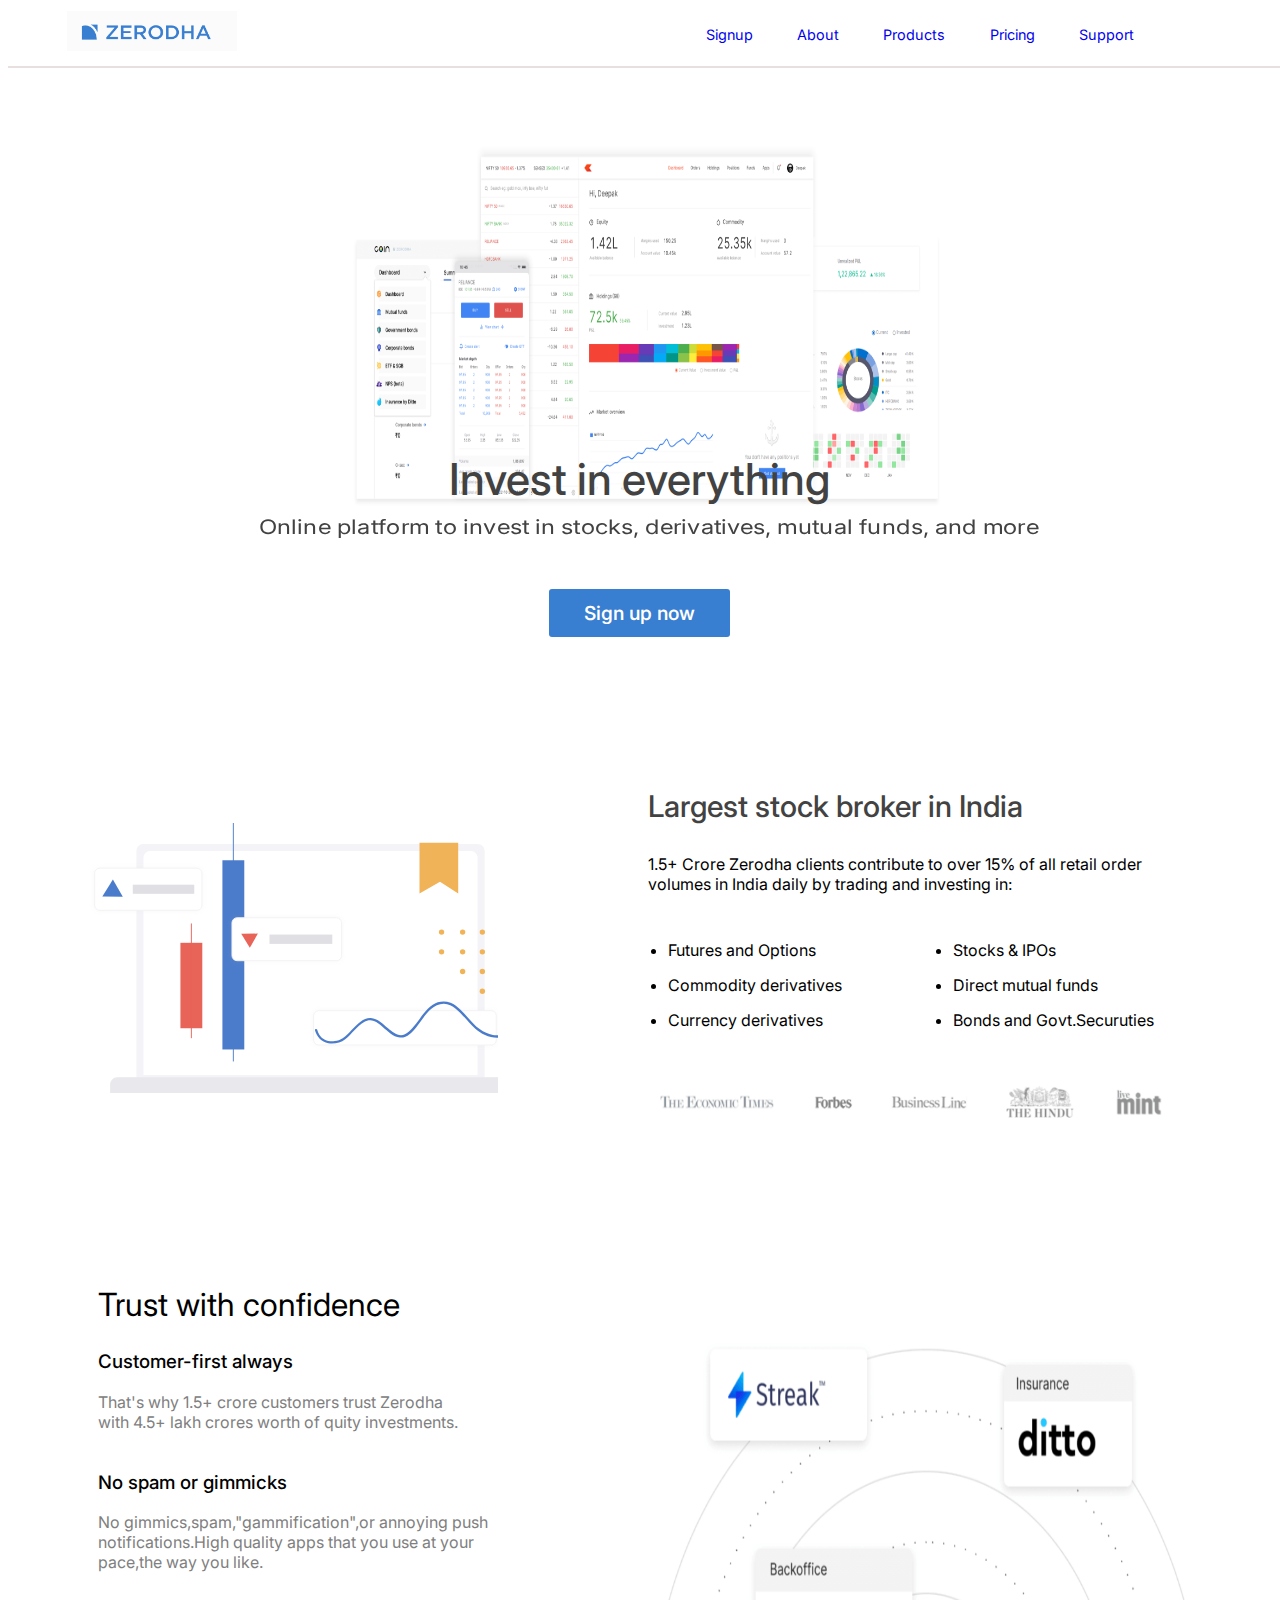
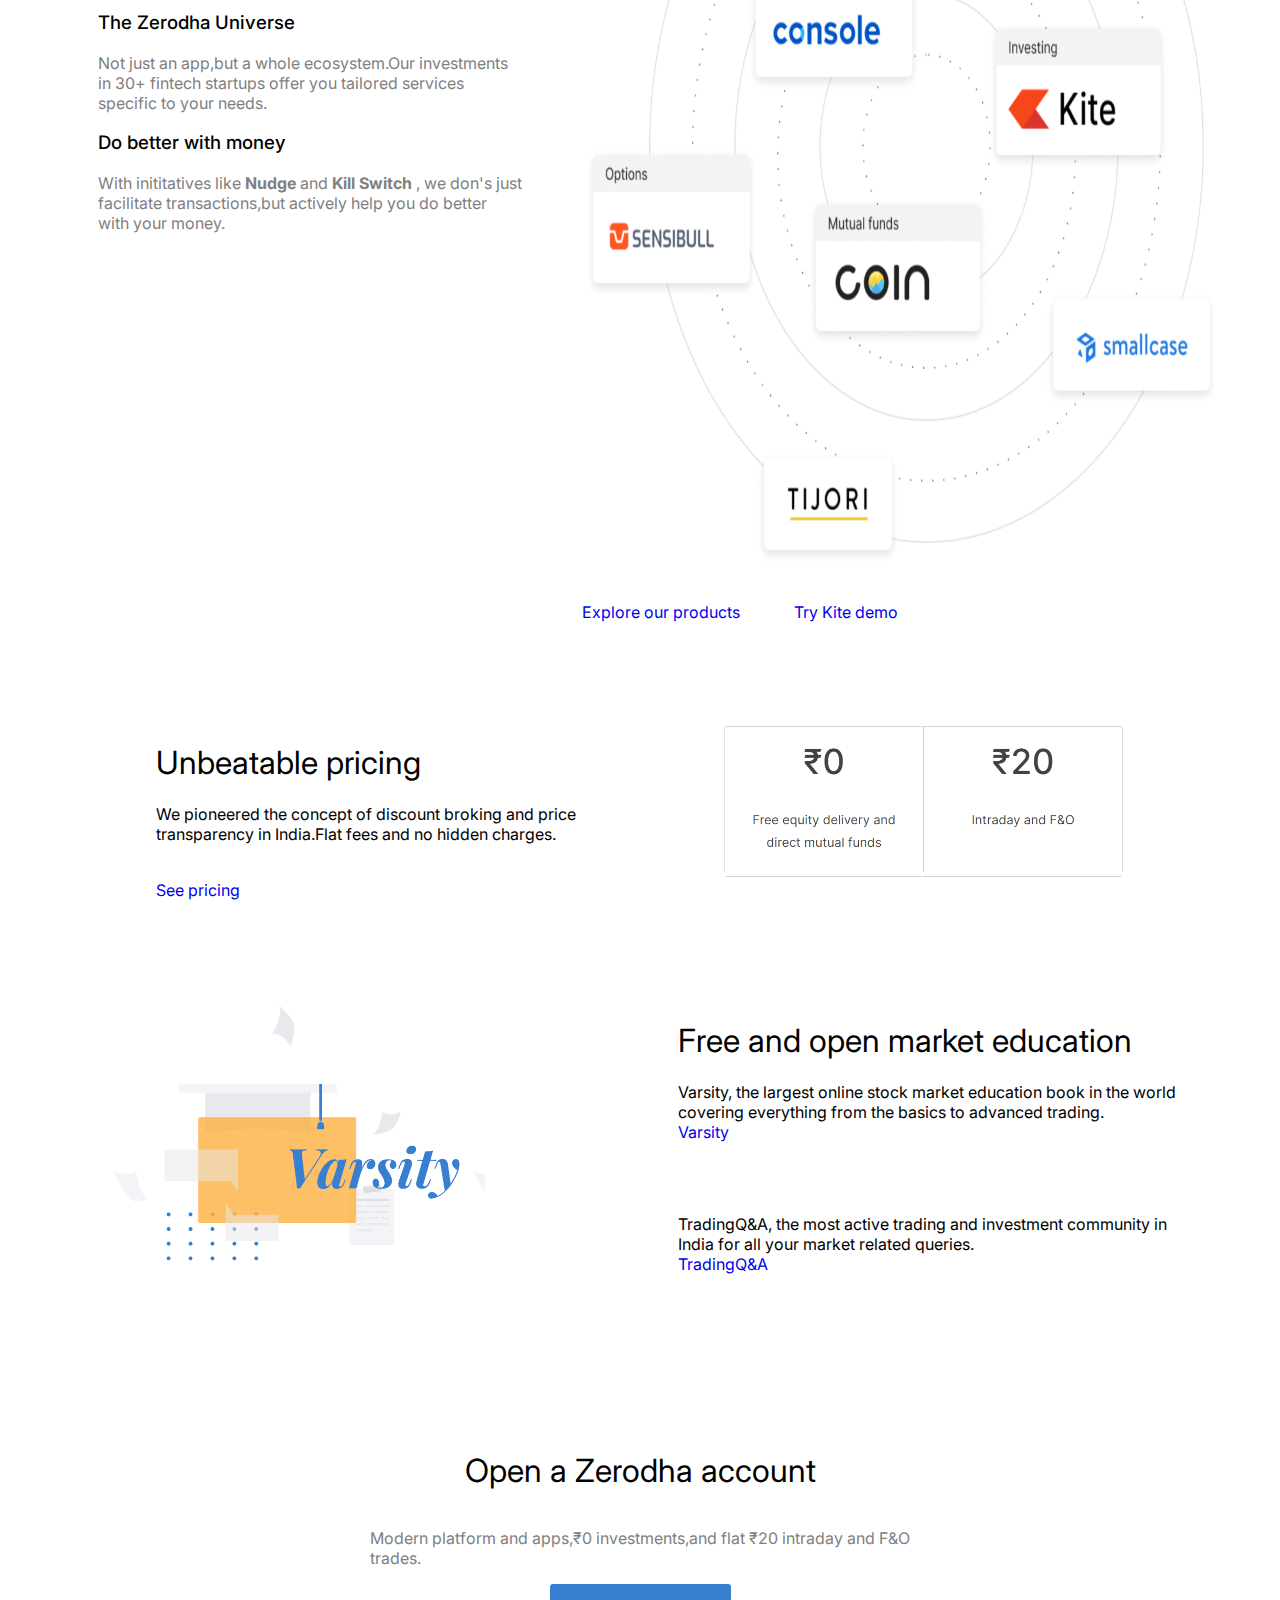
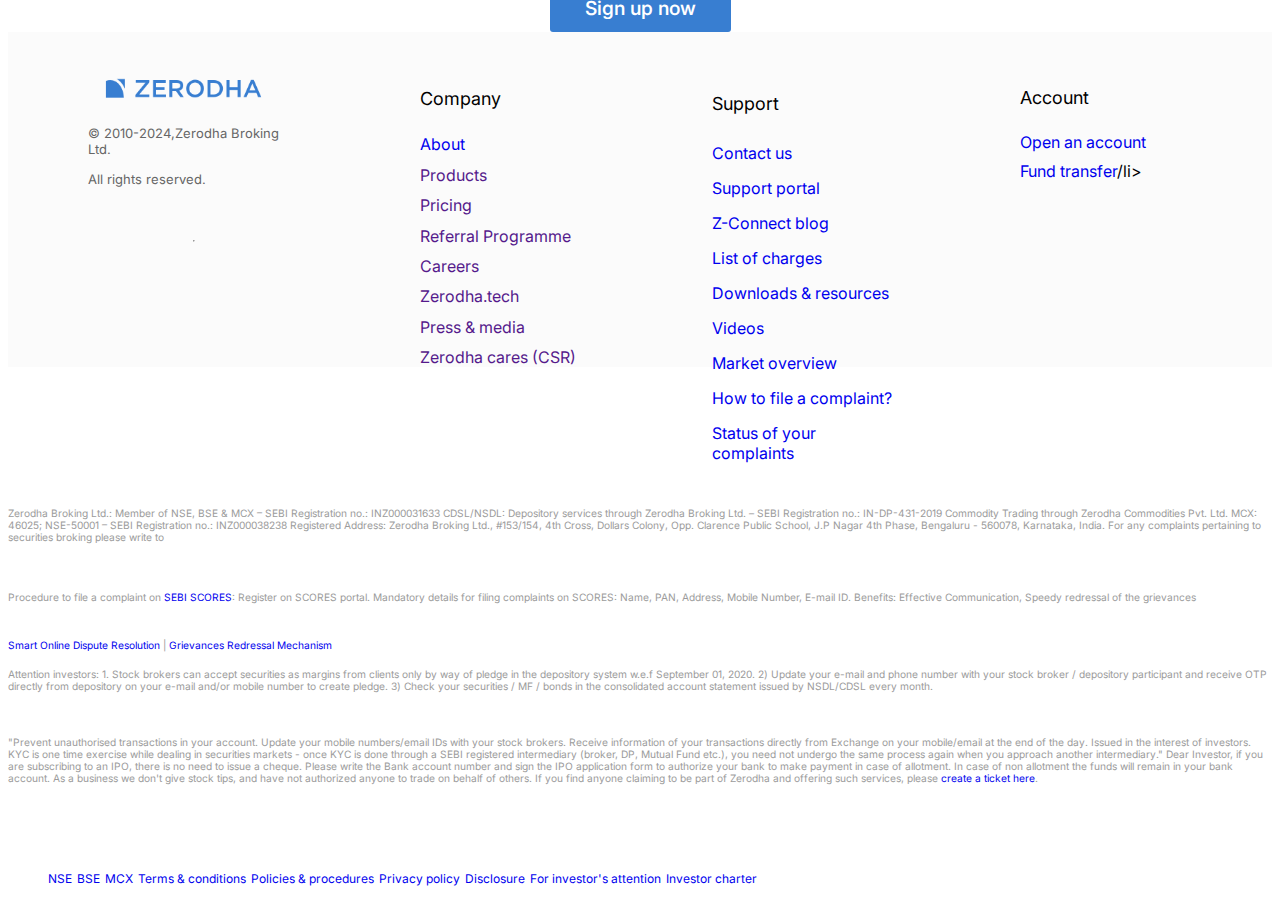
<file: index.html>
<!DOCTYPE html>
<html lang="en">
<head>
    <meta charset="UTF-8">
    <meta name="viewport" content="width=device-width, initial-scale=1.0">
    <title>Zerodha </title>
    <link rel="stylesheet" href="style.css">
    <link rel="stylesheet" href="https://cdnjs.cloudflare.com/ajax/libs/font-awesome/6.5.2/css/all.min.css" integrity="sha512-SnH5WK+bZxgPHs44uWIX+LLJAJ9/2PkPKZ5QiAj6Ta86w+fsb2TkcmfRyVX3pBnMFcV7oQPJkl9QevSCWr3W6A==" crossorigin="anonymous" referrerpolicy="no-referrer" />
    <link href="https://fonts.googleapis.com/css2?family=Inter:wght@400;700&display=swap" rel="stylesheet">
    <meta name="viewport" content="width=device-width, initial-scale=1.0">

</head>
<body>
    <div class="header" >
       <div class="headerlogo"> <img id="logo" src="/zerodhafooter.png"></div>
        <div class="options">
            <!-- <div id="Signup" ><a href="/"  >Signup</a></div>
            <div id="About"><a href="/"  >About</a></div>
            <div id="Products"><a href="/" >Products</a></div>
            <div id="Pricing"><a href="/" >Pricing</a></div>
            <div id="Support"><a href="/" >Support</a></div>
            <div id="men"><a href="/"><i class="fa-solid fa-bars"></i></a></div>
             -->
            <ul class="navbar">
                <li class="option">
                    <a href="/"  >Signup</a>
                </li>
                <li class="option">
                    <a href="/"  >About</a>
                </li>
                <li class="option">
                    <a href="/"  >Products</a>
                </li>
                <li class="option">
                    <a href="/"  >Pricing</a>
                </li>
                <li class="option">
                    <a href="/"  >Support</a>
                </li>
                <li class="option">
                    <a href="/"  ><i class="fa-solid fa-bars"></i></a>
                </li>
                
            </ul>
            
        </div>
        <hr class="header-line">
    </div>
    <br><br>
    
    
    <div class="landing">
       <div class="landi">
        <img id="landimg"src="/landing.png">
    </div> 
      <div class="landr"> 
        <div class="invest"><h1 style="font-weight: 500;font-size: 44px;">Invest in everything</h1></div>
        <div class="online"><h5 style="font-size: 20px; font-family: Inter ,serif; color: #424242;margin-bottom: 20px;margin-top: 0px;font-weight: 400; ">Online platform to invest in stocks, derivatives, mutual funds, and more</h5></div>
        <div class="button1"><button > <a href="/signup.html" style="color: white; padding-top: 60px; ">Sign up now</a></button></div>
        </div>
    </div>
    <div class="main">
        <div class="div1"></div>
        <div class="sub">
            <div class="div2"><h2 style="font-weight: 500;">Largest stock broker in India</h2></div>
        <div class="div3"><p>1.5+ Crore Zerodha clients contribute to over 15% of all retail order volumes in India daily by trading and investing in:</p></div>
        <div class="div4">
            <div class="div4left">
                <ul class="lefty">
                   <div> <li style="list-style-type:disc">Futures and Options</li></div>
                    <div><li style="list-style-type:disc">Commodity derivatives</li></div>
                   <div> <li style="list-style-type:disc">Currency derivatives</li></div>
                </ul>
            </div>
            <div class="div4right">
                <ul class="righty">
                    <div><li style="list-style-type:disc">Stocks & IPOs</li></div>
                    <div><li style="list-style-type:disc">Direct mutual funds</li></div>
                    <div><li style="list-style-type:disc">Bonds and Govt.Securuties</li></div>
                </ul>
            </div>
        </div>
        <div class="div5">
            <img class="mint" src="/mint.png">
        </div>

        </div>
    </div>
    <div class="bottom">
        <div class="bottomleft">
        <div id="head1" ><h2 style="font-size: 32px; font-weight: 400;">Trust with confidence</h2></div>
        <div id="head2" ><h3 style="font-weight: 500;">Customer-first always</h3>
        <pre><p style="color: grey;">That's why 1.5+ crore customers trust Zerodha
with 4.5+ lakh crores worth of quity investments.
        </p></pre></div>
        <div id="head3"><h3 style="font-weight: 500;">No spam or gimmicks</h3>
        <pre><p style="color: grey;">No gimmics,spam,"gammification",or annoying push
notifications.High quality apps that you use at your
pace,the way you like.                    
        </p></pre></div>
        <div id="head4"><h3 style="font-weight: 500;">The Zerodha Universe</h3>
            <pre><p style="color: grey;">Not just an app,but a whole ecosystem.Our investments
in 30+ fintech startups offer you tailored services
specific to your needs.</p></pre></div>
        <div id="head5">
            <h3 style="font-weight: 500;">Do better with money</h3>
            <pre><p style="color: grey;">With inititatives like <b>Nudge</b> and<b> Kill Switch</b> , we don's just
facilitate transactions,but actively help you do better
with your money.             </p></pre>
        </div>
        </div>
        <div class="bottomright">
           <a href="#"> <img style="width: 50vw;height: 100vh;margin-right: 60px;" src="/console.png"></a>
           <br>
           <a href="#">Explore our products <i class="fa-solid fa-arrow-right"></i> </a>
           <a href="#" style="margin-left: 50px;">Try Kite demo <i class="fa-solid fa-arrow-right"></i></a>
        </div>
    </div>
    <div class="pricing">
        <div class="pricingleft">
            <h1 style="font-weight: 400;">Unbeatable pricing</h1>
            <pre><p>We pioneered the concept of discount broking and price
transparency in India.Flat fees and no hidden charges.
            </p></pre>
            <a href="#"> See pricing <i class="fa-solid fa-arrow-right"></i> </a>
           
        </div>
        <div class="pricingright">
         <!-- <img src="/pricing.png"> -->
        </div>
    </div>
    <div class="varsity">
        <div class="varsityleft">

        </div>
        <div class="varsityright">
            <h1 style="font-weight: 400;">Free and open market education</h1>
            <pre><p style="margin-bottom: 10px;">Varsity, the largest online stock market education book in the world
covering everything from the basics to advanced trading.
<a href="#" style="margin-top: 10px;">Varsity <i class="fa-solid fa-arrow-right"></i> </a>
            </p></pre>
            <br>
            <pre><p>TradingQ&A, the most active trading and investment community in
India for all your market related queries.
<a href="#">TradingQ&A <i class="fa-solid fa-arrow-right"></i> </a>
            </p></pre>
        </div>
    </div>
    <div class="lower">
        <div id="lower1"><h1 style="font-weight: 400;">Open a Zerodha account</h1></div>
        
        <div id="lower2"><pre><p style="color: grey;">Modern platform and apps,₹0 investments,and flat ₹20 intraday and F&O
trades.</p></pre></div>
        <div id="lower3">
            <a href="#"> <button > <a href="/signup.html" style="color: white;">Sign up now</a></button>
        </div>

    </div>
    <!-- <div class="footer">
        <hr class="footer-line">
      <div id="base">  <img style="height: 50px;width: 200px;" src="/zerodhafooter.png">
        <p>&copy 2010-2024,Zerodha Banking Ltd.</p>
        <p>All rights reserved.</p>
        </div>
    </div> -->
    <footer>
        <div class="container">
            <div class="row">
                <div class="column1">
                    <div class="footerlogo">
                    </div>
                    <p class="copyrighttextgrey" style="font-size: 13px; color: #666;">&copy 2010-2024,Zerodha Broking Ltd.</p>
                    <p class="copyrighttextgrey" style="margin-top: 1px;">All rights reserved.</p>
                    <ul class="social">
                        <li style="list-style-type: none;"><a href="#"><i class="fa-brands fa-x-twitter"></i></a></li>
                        <li style="list-style-type: none;"><a href="#"><i class="fa-brands fa-square-facebook"></i></a></li>
                        <li style="list-style-type: none;"><a href="#"><i class="fa-brands fa-instagram"></i></a></li>
                        <li style="list-style-type: none;"><a href="#"><i class="fa-brands fa-linkedin"></i></a></li>
                    </ul>
                    <hr>
                </div>
                <div class="column1">
                    <ul class="liststyle">
                        <li class="navhead" style="list-style-type: none;">Company</li>
                        <li><a href="#">About</a></li>
                        <li><a href="">Products</a></li>  
                        <li><a href="">Pricing</a></li>  
                        <li><a href="">Referral Programme</a></li>  
                        <li><a href="">Careers</a></li>  
                        <li><a href="">Zerodha.tech</a></li>  
                        <li><a href="">Press & media</a></li>  
                        <li><a href="">Zerodha cares (CSR)</a></li>    

                    </ul>
                </div>
                <div class="column2">
                    <ul class="liststyle1">
                        <li class="navhead" style="list-style-type: none;">Support</li>
                        <li><a href="#"> Contact us</a></li>
                        <li><a href="#">Support portal</a></li>
                        <li><a href="#">Z-Connect blog</a></li>
                        <li><a href="#">List of charges</a></li>
                        <li><a href="#">Downloads & resources</a></li>
                        <li><a href="#">Videos</a></li>
                        <li><a href="#">Market overview</a></li>
                        <li><a href="#">How to file a complaint?</a></li>
                        <li><a href="#">Status of your complaints</a></li>
                    </ul>
                </div>
                <div class="column3">
                    <ul class="liststyle3">
                        <li class="navhead" style="list-style-type: none;">Account</li>
                        <li><a href="#" style="margin-bottom: 20px;">Open an account</a></li>
                        <li><a href="#">Fund transfer</a>/li>
                    </ul>
                </div>
            </div>
            <div class="rowsmallprint">
                <p style="color: #9b9b9b; font-size: 10.2px;height:74px ;">
                    Zerodha Broking Ltd.: Member of NSE, BSE​ &amp;​ MCX – SEBI
                    Registration no.: INZ000031633 CDSL/NSDL: Depository services through Zerodha Broking Ltd. – SEBI Registration no.: IN-DP-431-2019
                    Commodity Trading through Zerodha Commodities Pvt. Ltd. MCX: 46025; NSE-50001
                    – SEBI Registration no.: INZ000038238 Registered Address: Zerodha
                    Broking Ltd., #153/154, 4th Cross, Dollars Colony, Opp. Clarence Public
                    School, J.P Nagar 4th Phase, Bengaluru - 560078, Karnataka, India. For
                    any complaints pertaining to securities broking please write to
                    </p>
                    <p style="color: #9b9b9b;font-size: 10.2px; height: 38px;">
                        Procedure to file a complaint on <a href="https://scores.sebi.gov.in/" target="_blank">SEBI SCORES</a>:
                        Register on SCORES portal. Mandatory details for filing complaints on SCORES: Name, PAN, Address, Mobile Number,
                        E-mail ID.
                        Benefits: Effective Communication, Speedy redressal of the grievances
                        </p>

                        <p style=" color: #9b9b9b;font-size: 10.2px;height: 18.71px;">
                            <a href="https://smartodr.in/" target="_blank">Smart Online Dispute Resolution</a> | <a href="https://zerodha-common.s3.ap-south-1.amazonaws.com/Downloads-and-resources/Smart%20ODR%20info.pdf" target="_blank">Grievances Redressal Mechanism</a>
                        </p>
                        <p style=" color: #9b9b9b;font-size: 10.2px;height: 58px;">
                            Attention investors: 1. Stock brokers can accept securities as margins from clients only by way of pledge in the depository system w.e.f September 01, 2020. 2) Update your e-mail and phone number with your stock broker / depository participant and receive OTP directly from depository on your e-mail and/or mobile number to create pledge. 3) Check your securities / MF / bonds in the consolidated account statement issued by NSDL/CDSL every month.
                            </p>

                            <p style=" color: #9b9b9b;font-size: 10.2px;height: 113px;">
                                "Prevent unauthorised transactions in your account. Update your mobile
                                numbers/email IDs with your stock brokers. Receive information of your
                                transactions directly from Exchange on your mobile/email at the end of
                                the day. Issued in the interest of investors. KYC is one time exercise
                                while dealing in securities markets - once KYC is done through a SEBI
                                registered intermediary (broker, DP, Mutual Fund etc.), you need not
                                undergo the same process again when you approach another intermediary."
                                Dear Investor, if you are subscribing to an IPO, there is no need to
                                issue a cheque. Please write the Bank account number and sign the IPO
                                application form to authorize your bank to make payment in case of
                                allotment. In case of non allotment the funds will remain in your bank
                                account. As a business we don't give stock tips, and have not authorized
                                anyone to trade on behalf of others. If you find anyone claiming to be
                                part of Zerodha and offering such services, please
                                <a href="https://support.zerodha.com/category/your-zerodha-account/your-profile/articles/how-do-i-place-a-complaint-at-zerodha">create
                                    a ticket here</a>.
                                </p>
            </div>
            <div class="footergraveyard">
                <ul class="grave">
                    <li style="margin-right: 5px;">
                        <a href="https://nseindia.com">NSE</a>
                    </li>
                    <li style="margin-right: 5px;">
                        <a href="https://www.bseindia.com/">BSE</a>
                    </li>
                    <li style="margin-right: 5px;">
                        <a href="https://www.mcxindia.com/">MCX</a>
                    </li>
                    <li style="margin-right: 5px;">
                        <a href="https://zerodha.com/terms-and-conditions/">Terms &amp; conditions</a>
                    </li>
                    <li style="margin-right: 5px;">
                        <a href="https://zerodha.com/policies-and-procedures/">Policies &amp; procedures</a>
                    </li>
                    <li style="margin-right: 5px;">
                        <a href="https://zerodha.com/privacy-policy/">Privacy policy</a>
                    </li>
                    <li style="margin-right: 5px;">
                        <a href="https://zerodha.com/disclosure/">Disclosure</a>
                    </li>
                    <li style="margin-right: 5px; color: #9b9b9b;">
                        <a href="https://zerodha.com/investor-attention/">For investor's attention</a>
                    </li>
                    <li style="margin-right: 5px;">
                        <a href="https://zerodha.com/tos/investor-charter/">Investor charter</a>
                    </li>
                </ul>
            </div>
        </div>
    </footer>
 
</body>
</html>
</file>
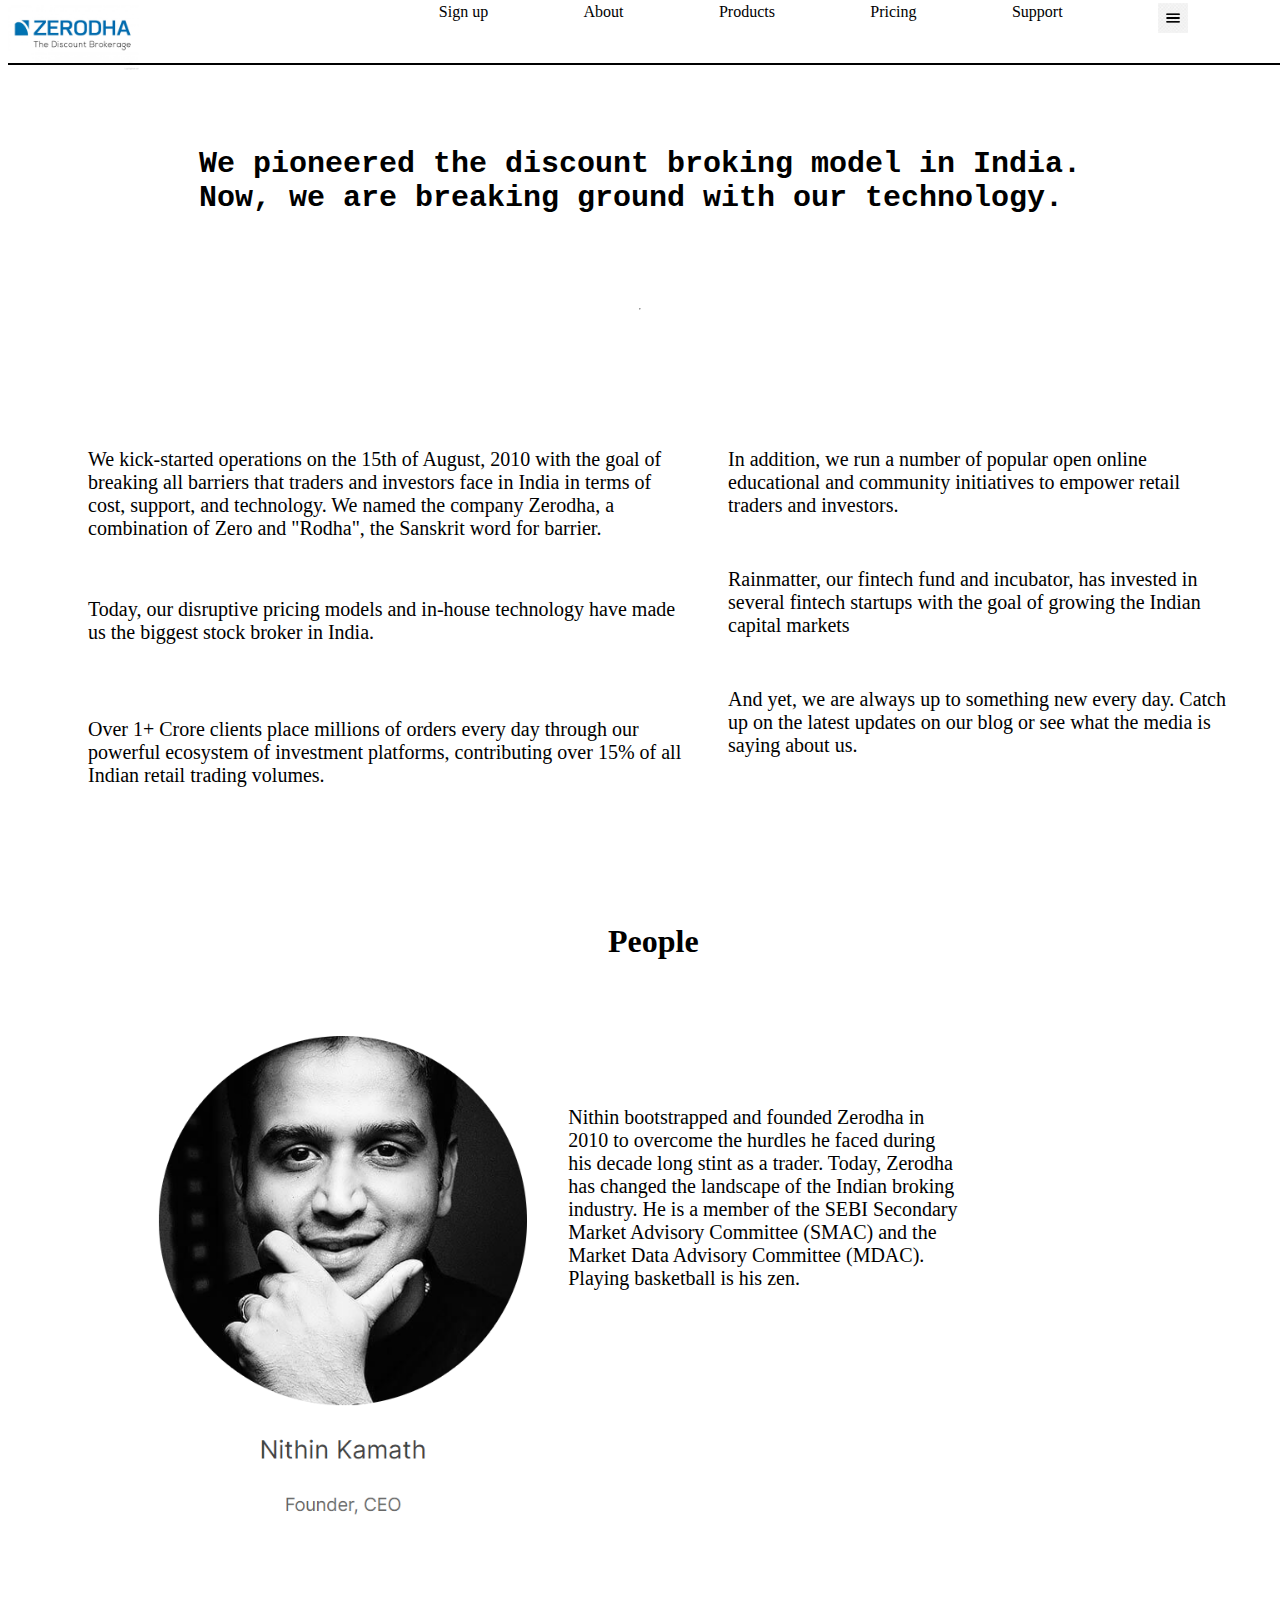
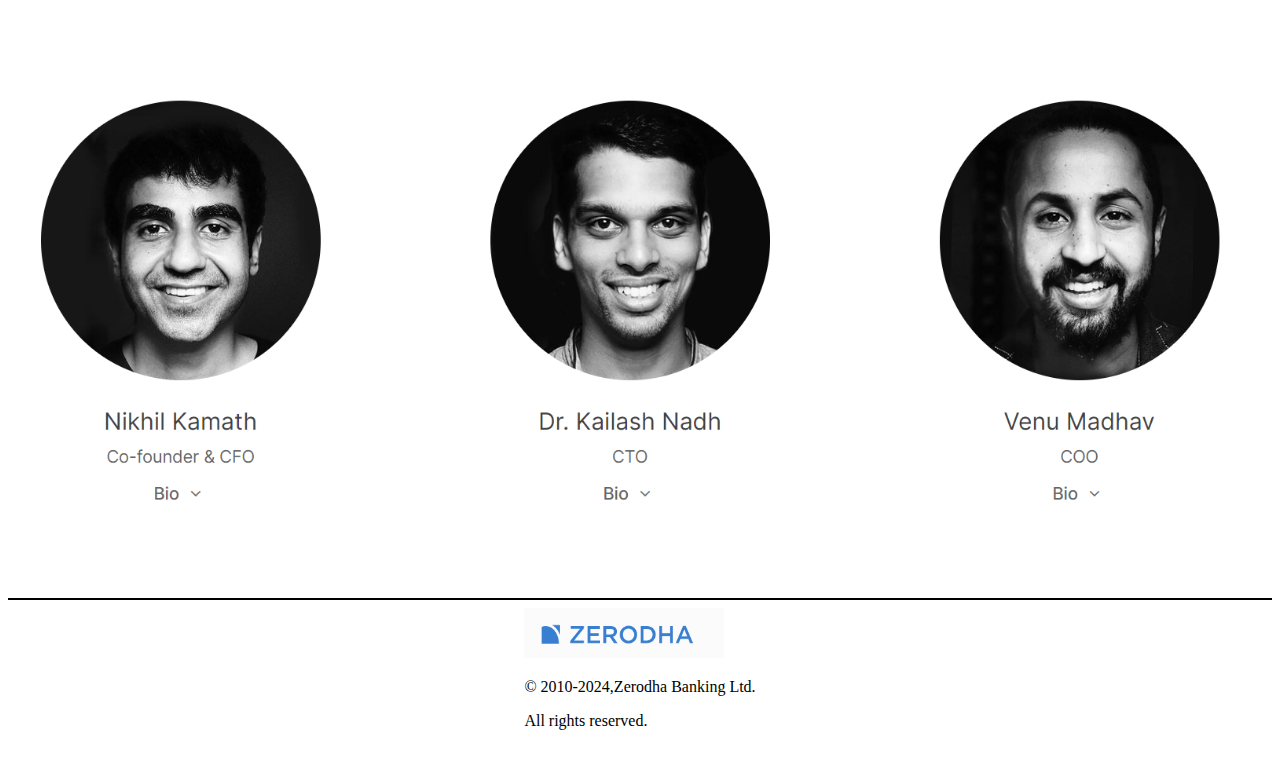
<file: about.html>
<!DOCTYPE html>
<html lang="en">
<head>
    <meta charset="UTF-8">
    <meta name="viewport" content="width=device-width, initial-scale=1.0">
    <title>Document</title>
    <link rel="stylesheet" href="about.css">
</head>
<body>
    <div class="header">
        <img id="logo" src="/img.png">
        <div class="options">
            <div id="Sign up"><a href="/signup.html" style="color: black;">Sign up</a></div>
            <div id="About"><a href="#"  style="color: black;">About</a></div>
            <div id="Products"><a href="#" style="color: black;">Products</a></div>
            <div id="Pricing"><a href="#" style="color: black;">Pricing</a></div>
            <div id="Support"><a href="#" style="color: black;">Support</a></div>
            <div id="men"><a href="#"><img id="menu" src="/menu image.jpeg"></a></div>
            
            
        </div>
        <hr class="header-line">
        
    </div>
    <br><br>
    <div class="intro">
        <pre><h1 style="font-size: 30px;">We pioneered the discount broking model in India.
Now, we are breaking ground with our technology.
        </h1></pre>
        <br>
        <hr class="midlleline">
    </div>
    <div class="content">
        <div class="left">
        <div id="para1"> 
              <!-- <pre> -->
            <p style="font-size: 20px;">We kick-started operations on the 15th of August, 2010
with the goal of breaking all barriers that traders and 
investors face in India in terms of cost, support, and technology. 
We named the company Zerodha, a combination of Zero and "Rodha",
the Sanskrit word for barrier.
            </p>
            <br>
        <!-- </pre> -->
        </div>
        <div id="para2" style="margin-top: 50px;">
            <p style="font-size: 20px;">Today, our disruptive pricing models and in-house technology have made us the biggest stock broker in India.</p>
        </div>
        <div id="para3">
            <p style="font-size: 20px;">
                Over 1+ Crore clients place millions of orders every day through our powerful ecosystem of investment platforms, contributing over 15% of all Indian retail trading volumes.
            </p>
        </div>
        </div>
        <div class="right">
            <div id="para4">
                <p style="font-size: 20px;">In addition, we run a number of popular open online educational and community initiatives to empower retail traders and investors.</p>
            </div>
            <div id="para5">
                <p style="font-size: 20px;">
                    Rainmatter, our fintech fund and incubator, has invested in several fintech startups with the goal of growing the Indian capital markets</p>
            </div>
            <div id="para6">
                <p style="font-size: 20px;">
                    And yet, we are always up to something new every day. Catch up on the latest updates on our blog or see what the media is saying about us.
                </p>
            </div>
        </div>
    </div>
    <div class="people">
       <div id="peoplehead"> <h1 style="margin-left: 600px;">People</h1></div>
        <div class="person1">
            <div id="person1img"></div>
            <div id="person1info">
                <p>
                    Nithin bootstrapped and founded Zerodha in 2010 to overcome the hurdles he faced during his decade long stint as a trader. Today, Zerodha has changed the landscape of the Indian broking industry.

He is a member of the SEBI Secondary Market Advisory Committee (SMAC) and the Market Data Advisory Committee (MDAC).

Playing basketball is his zen.
                </p>
            </div>
        </div>
        <div class="remaining">
            <img style="height: 450px;margin-top: 250px;" src="/madhav.png">
        </div>
        
    </div>
    <div class="footer">
        <hr class="footer-line">
      <div id="base">  <img style="height: 50px;width: 200px;" src="/zerodhafooter.png">
        <p>&copy 2010-2024,Zerodha Banking Ltd.</p>
        <p>All rights reserved.</p>
        </div>
    </div>
</body>
</html>
</file>
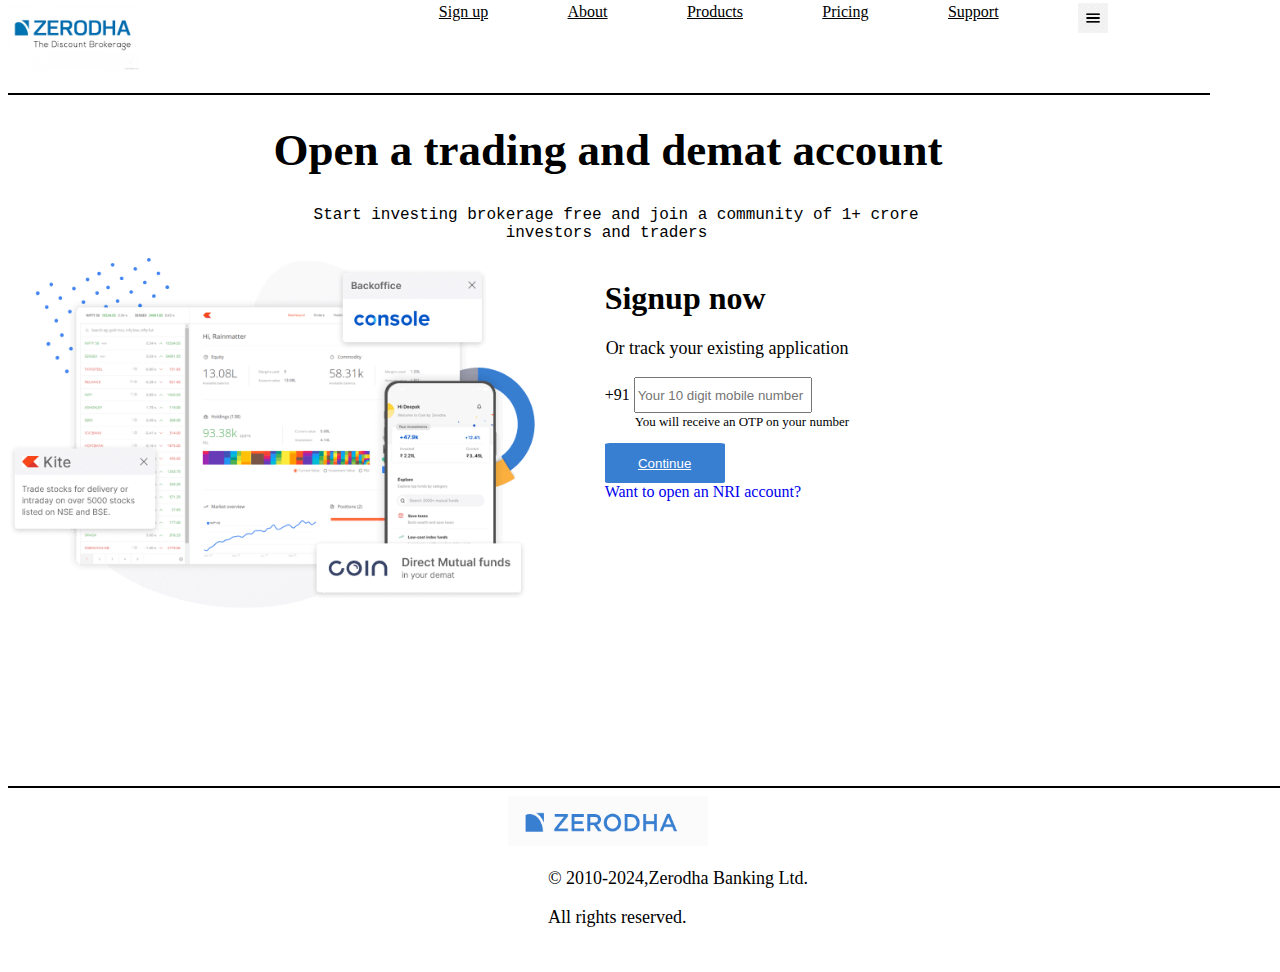
<file: signup.html>
<!DOCTYPE html>
<html lang="en">
<head>
    <meta charset="UTF-8">
    <meta name="viewport" content="width=device-width, initial-scale=1.0">
    <title>Document</title>
    <link rel="stylesheet" href="signup.css">
</head>
<body>
    <div class="header">
        <img id="logo" src="/img.png">
        <div class="options">
            <div id="Sign up"><a href="#" style="color: black;">Sign up</a></div>
            <div id="About"><a href="#"  style="color: black;">About</a></div>
            <div id="Products"><a href="#" style="color: black;">Products</a></div>
            <div id="Pricing"><a href="#" style="color: black;">Pricing</a></div>
            <div id="Support"><a href="#" style="color: black;">Support</a></div>
            <div id="men"><a href="#"><img id="menu" src="/menu image.jpeg"></a></div>
            
            
        </div>
        <hr class="header-line">
    </div>
    <br><br>
    <div class="heading">
        <div id="open">
            <h1 style="font-size: 45px;">Open a trading and demat account</h1>
            <pre><p>Start investing brokerage free and join a community of 1+ crore
                    investors and traders</p></pre>
        </div>
    </div>
    <div class="mid">
        <div id="signup">
            <img  id="signimg" src="/signupimage.png">
        </div>
        <div id="signupform">
            <h1>Signup now</h1>
            <p style="margin-left: 1px;">Or track your existing application</p>
           <div id="phone"><span class="country-code">+91</span>
            <input type="text" placeholder="Your 10 digit mobile number">
            <p style="font-size: 13px;margin-top: 1px;margin-left: 30px;">You will receive an OTP on your number</p>
            <a href="#"><button><a href="#" style="color: white;text-decoration: no;">Continue</a></button></a>
            <br>
            <a href="#" style="text-decoration: none;margin-top: 10px;">Want to open an NRI account?</a>
        </div>
        </div>
    </div>
    <div class="footer">
        <hr class="footer-line">
      <div id="base">  <img style="height: 50px;width: 200px;" src="/zerodhafooter.png">
        <p>&copy 2010-2024,Zerodha Banking Ltd.</p>
        <p>All rights reserved.</p>
        </div>
    </div>
</body>
</html>
</file>
<file: style.css>
* {
    box-sizing: border-box;
    font-family: "Inter", serif;
}
body {
    overflow-x: hidden;
}

.header{
    height: 73px;
    width:100%;
    /* background-color:burlywood; */
    /* background-color: aqua; */
    display: flex;
    align-items:flex-start;
    flex-direction: row;
    position: fixed;
    padding-bottom: 30px;
    margin-bottom: 400px;
    z-index: 1;
    background-color: white;
    margin-top: -5px;
    /* justify-content:space-between; */
}
.options{
 margin-left: 385px;
 margin-right: 100px;
 width: 900px;
 display: flex;
 height: 30px;
 line-height: 1.7;
 color: #424242;
 /* background-color: bisque; */
 justify-content:space-between;
 transition: all 0.1s ease-in;
 margin-top: 6px;
 
}
.navbar{
    display: flex;
    width: 600px;
    height: 15px;
    justify-content: space-evenly;
    color: #424242;
    font-size: 14.4px;
    margin-bottom: 30px;

}
.options a:hover{
    color: blue;
}
#menu{
    margin-top: 0px;
    height: 30px;
    width: 30px;
}

.header-line {
    width: 100%;
    border: 1px solid rgb(232, 223, 223); /* You can adjust the color and thickness here */
    position: absolute;
    bottom: 0;
}
#logo{
    margin-top: 8px;
    height: 40px;
    width: 170px;
    margin-left: 59px;
}
.landing{
    margin-top: 10px;
    height: 600px;
    width: 100%;
    display: flex;
    justify-content: center;
    flex-direction: column;
    align-items: center;
    /* background-color: aqua; */
}
/* @media(cursor:hover){
    #signup{
        background-color: black;
    }
} */
/* #signup{
    transition: all 2s ease-in ;
}
#signup:hover{
    background-color: black;
    font-size: 10px;
} */
 .landi{
    height: 264px;
    width: 626px;
    margin-bottom: 80px;
 }
#landimg{
    height: 45vh;
    width: 50vw;
}
.invest{
    margin-bottom: -20px;
    font-family: "Inter", serif;
    font-size: 50px;
    font-weight: 700;
    color: #424242;
    
}
.online{
    display: flex;
    width: 800px;
    margin-left: 15.5vw;
    transform: scaleX(1.2);
}
.landr{
    display: flex;
    flex-direction: column;
    align-items: center;
}

button{
    background-color: #387ed1;
    color:white;
    font-size: 19.2px;
    font-weight: 550;
    border: 0cap;
    padding-top: 12px;
    padding-bottom: 12px;
    padding-left: 35px;
    padding-right: 35px;
    transition: all 0.1s ease-in;
    border-radius: 3px;
    
}
.button1{
    margin-top: 30px;
    
}
button:hover{
    background-color: black;
    
    /* font-size: 25px; */
}
a{
    text-decoration:none
}
.main{
    /* background-color: aqua; */
    display: flex;
    align-items: center;
    /* flex-direction: row; */
    height: 600px;
    width: 100%;
    margin-left: 80px;
}
img{
    margin-top: 40px;
    height: 300px;
    width: 350px;
    
}
.sub{
    margin-left:150px;
    margin-top: -10px;
    width: 600px;
    
    /* background-color: blue; */
    display: flex;
    flex-direction: column;
    align-items:start;
    
    
}

.div1{
    /* background-color: red; */
    height: 270px;
    width: 410px;
    background-image: url(large\ stock.svg);
    background-size: cover;
}
.div2{
    /* background-color: brown; */
    color: #424242;
    font-size: 20px;
    font-weight: 100;
    font-family: "Inter", serif;
    height: 50px;
    width: 500px;
}
.div3{
    /* background-color: burlywood; */
    margin-top: 25px;
    height: 70px;
    width: 500px;
    display: flex;
    
}
.div4{
    display: flex;
    margin-left: -25px;
    width: 520px;
    height: 120px;
    /* align-self:baseline; */
    justify-content: space-between;
    margin-left: 0px;
    flex-direction: row;
    margin-top: 1px;
    /* background-color: aliceblue; */
}
.div4left{
    width: 215px;
    height: 180px;
    display: flex;
    margin-left: -20px;
    flex-direction: column;
    justify-content: space-between;
   
}
.lefty{
    display: flex;
    height: 120px;
    flex-direction: column;
    justify-content: space-evenly;
}
.div4right{
    width: 255px;
    height: 180px;
    display: flex;
    margin-left: -20px;
    flex-direction: column;
    justify-content: space-between;
    /* background-color: aqua; */
    
}
.righty{
    display: flex;
    height: 120px;
    flex-direction: column;
    justify-content: space-evenly;
}
/* .div5{
    width: 540px;
    height: 100px;
} */
.mint{
    width: 540px;
    height: 70px;
}
.bottom{
    display: flex;
    flex-direction: row;
    margin-left: 90px;
}

.bottomright{
    margin-left: 60px;
    
}

.lower{
    /* background-color: aquamarine; */
    margin-top: 120px;
    display: flex;
    width: 100%;
    justify-content:flex-end ;
    flex-direction:column;
    align-items: center;
   
}
.footer-line{
    width: 100%;
    border: 1px solid black; 
    bottom: 0;
}

.pricing{
    margin-top: 100px;
    display: flex;
    
    justify-content: space-evenly;
}  
.pricingright{
    width: 400px;
    height: 155px;
    background-image:url(pricing.png) ;
    background-size: contain;
    
}
.varsity{
    display: flex;
    justify-content: space-around;
    margin-top: 100px;
}

.varsityleft{
    width: 380px;
    height: 278px;
    background-image: url(varsity.png);
    background-size: contain;
}
footer{
    background-color: #fbfbfb;
    width: 100%;
    height: 335px;
    padding-top: 30px;
}
.container{
    width: 100%;
    height: 792px;
    display: flex;
    flex-direction: column;
}
.row{
    display: flex;
    width: 100%;
    height: 335px;
    justify-content: space-evenly;
    margin-bottom: 100px;
}
.column1{
    width: 212px;
    height: 335px;
    display: flex;
    flex-direction: column;
}
.footerlogo{
  width: 210px;
  height: 50px;
  background-image: url(zerodhafooter.png);
  background-size: contain;
}
.copyrighttextgrey{
    color: #666;
    font-size: 13px;
}
.social{
    display: flex;
    justify-content: space-between;
    align-items: flex-start;
    padding-left: 0px;
}
li{
    list-style-type: none;
}
.liststyle{
    display: flex;
    flex-direction: column;
    justify-content: space-evenly;
    height: 300px;
}
.navhead{
    font-size: 1.125rem;
    margin-bottom: 15px;
}
.liststyle1{
    display: flex;
    flex-direction: column;
    justify-content: space-evenly;
    height: 400px;
}
.column2{
    width: 228px;
    height: 500px;
    display: flex;
    flex-direction: column;
    
}
.column3{
    display: flex;
    flex-direction: column;
    
   
}
.liststyle3{
    width: 212px;
    height: 112px;
    display: flex;
    flex-direction: column;
    justify-content: space-evenly;
}

.footergraveyard{
    display: flex;
    height: 48px;
    color: #9b9b9b;
    
}
.grave{
    display: flex;
    font-size: 12px;
    color: #9b9b9b;
    justify-content: space-between;
}
</file>
<file: about.css>
* {
    box-sizing: border-box;
}
body {
    overflow-x: hidden;
}
.header{
    height: 70px;
    width:100%;
    /* background-color:burlywood; */
    /* background-color: aqua; */
    display: flex;
    align-items:flex-start;
    flex-direction: row;
    position: fixed;
    padding-bottom: 30px;
    margin-bottom: 200px;
    z-index: 1;
    background-color: white;
    margin-top: -5px;
    /* justify-content:space-between; */
}
.options{
 margin-left: 300px;
 margin-right: 100px;
 width: 900px;
 display: flex;
 /* background-color: bisque; */
 justify-content:space-between;
}
#menu{
    margin-top: 0px;
    height: 30px;
    width: 30px;
}
#logo{
    margin-top: 2px;
    height: 65px;
    width: 140px;
}
a{
    text-decoration:none
}
.header-line {
    width: 100%;
    border: 1px solid black; /* You can adjust the color and thickness here */
    position: absolute;
    bottom: 0;
}
.intro{
    width: 100%;
    padding-bottom: 10px;
    margin-top: 70px;
    display: flex;
    flex-direction: column;
    align-items: center;
    justify-content: center;
    margin-bottom: 100px;
    /* background-color: aqua; */
}
.middleline{
    margin-top: 800px;
    width: 100%;
    border: 5px solid black;
    bottom: 0;
}
.content{
    display: flex;
    flex-direction: row;
    margin-bottom: 50px;
}
#para1{
    height: 100px;
    width: 600px;
    /* background-color: aquamarine; */
    align-items:flex-start;
    
}
#para2{
    height: 100px;
    width: 600px;
    /* background-color: azure; */
}
#para3{
    height: 100px;
    width: 600px;
    /* background-color: aliceblue; */
}
#para4{
    height: 100px;
    width: 500px;
}
.right{
    margin-left: 40px;
}
.left{
    margin-left: 80px;
}
#para5{
    height: 100px;
    width: 500px;
}
#para6{
    height: 100px;
    width: 500px;
}
/* .people{
    display: flex;
    justify-content: center;
}
.peopleonfo{
    display: flex;
    flex-direction: row;
    justify-content:flex-start;
}
#nitin{
    height: 200px;
    width: 310px;
    margin-top: 40px;
    background-color: aqua;
    /* background-image: url(nitin.png); */
    /* background-size:cover; */
    /* display: flex;
    flex-direction: row; */
/* } */
/* #nitininfo{
    width: 400px;
    height: 500px;
} */ 
.people{
    margin-top: 200px;
    height: 1000px;
    width: 800px;
    /* background-color: aquamarine; */
    display: flex;
    flex-direction: column;
    justify-content: center;
}
.person1{
    height: 400px;
    width: 100%;
    /* background-color: brown; */
    display: flex;
    flex-direction: row;
    justify-content: flex-start;
    margin-top: 50px;
    margin-left: 150px;
    padding-top: 5px;
}
#person1img{
    height: 480px;
    width: 380px;
    /* background-color: azure; */
    background-image: url(nitin.png);
    background-size: cover;

}
#person1info{
    height: 300px;
    width: 400px;
    margin-top: 50px;
    margin-left: 40px;
    font-size: 20px;
    /* background-color: chartreuse; */
}

.footer-line{
    width: 100%;
    border: 1px solid black; /* You can adjust the color and thickness here */
    /* position: absolute; */
    bottom: 0;
}
.footer{
    margin-top: 150px;
    height: 200px;
    width: 100%;
    align-items: center;
    display: flex;
    flex-direction: column;
    justify-content: center;
    /* background-color: aquamarine; */
}
</file>
<file: signup.css>
.header{
    height: 70px;
    width:1200px;
    /* background-color:burlywood; */
    /* background-color: aqua; */
    display: flex;
    align-items:flex-start;
    flex-direction: row;
    position: fixed;
    padding-bottom: 30px;
    margin-bottom: 400px;
    z-index: 1;
    background-color: white;
    margin-top: -5px;
    /* justify-content:space-between; */
}
.options{
 margin-left: 300px;
 margin-right: 100px;
 width: 900px;
 display: flex;
 /* background-color: bisque; */
 justify-content:space-between;
}
#menu{
    margin-top: 0px;
    height: 30px;
    width: 30px;
}
.header-line {
    width: 100%;
    border: 1px solid black; /* You can adjust the color and thickness here */
    position: absolute;
    bottom: 0;
}
#logo{
    margin-top: 2px;
    height: 65px;
    width: 140px;
}
.heading{
    display: flex;
    width: 1200px;
    flex-direction: row;
    justify-content:center;
    align-content:end;
    margin-top: 50px;
    /* background-color: aqua; */
}
p{
    margin-left: 40px;
    font-size: large;
}

.mid{
    display: flex;
    flex-direction: row;
}
#signimg{
    height: 350px;
}
#phone{
    height: 100px;
    width: 300px;
}
span{
    height: 30px;
}
input{
    height: 30px;
    width: 170px;
}
button{
    background-color: #387ed1;
    color: white;
    border: none;
    height: 40px;
    width: 120px;
    border-radius: 4%;

}
#signupform{
    margin-left: 70px;
}
/* .footer-line {
    width: 100%;
    border: 1px solid black; /* You can adjust the color and thickness here */
    /* position: absolute; */
    /* bottom: 0; */

.footer-line{
    width: 1300px;
    border: 1px solid black; /* You can adjust the color and thickness here */
    /* position: absolute; */
    bottom: 0;
}
.footer{
    margin-top: 150px;
    height: 200px;
    width: 1300px;
    align-items: center;
    display: flex;
    flex-direction: column;
    justify-content: center;
    /* background-color: aquamarine; */
}
</file>
